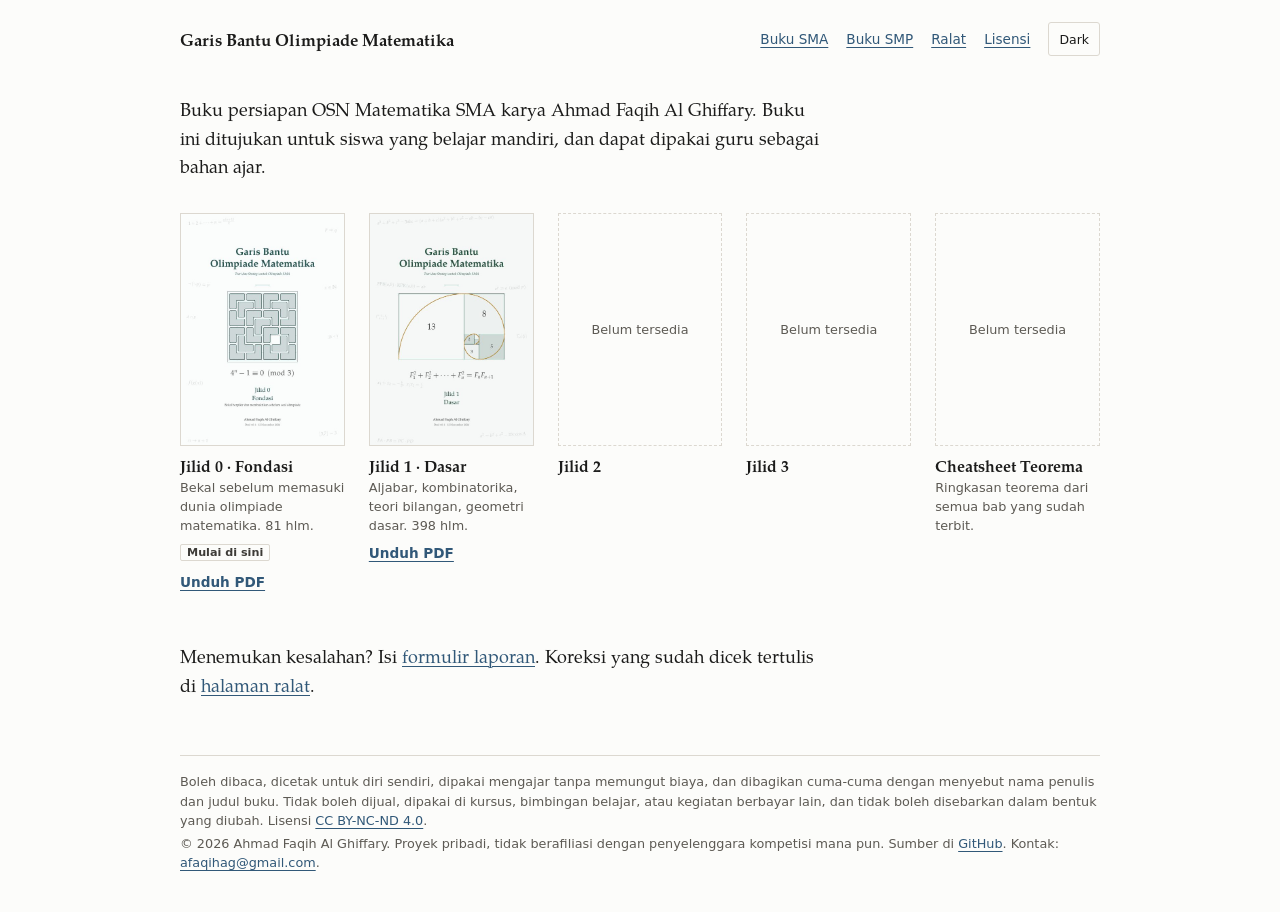
<file: docs/index.html>
<!doctype html>
<html lang="id">
<head>
  <meta charset="utf-8">
  <meta name="viewport" content="width=device-width, initial-scale=1">
  <meta name="color-scheme" content="light dark">
  <title>Garis Bantu Olimpiade Matematika</title>
  <meta name="description" content="Buku persiapan OSN Matematika SMA karya Ahmad Faqih Al Ghiffary. Buku ini ditujukan untuk siswa yang belajar mandiri, dan dapat dipakai guru sebagai bahan ajar.">
  <link rel="icon" href="favicon.ico" sizes="48x48">
  <link rel="icon" href="img/favicon-32.png" type="image/png" sizes="32x32">
  <link rel="apple-touch-icon" href="img/apple-touch-icon.png">
  <meta property="og:type" content="website">
  <meta property="og:locale" content="id_ID">
  <meta property="og:site_name" content="Garis Bantu Olimpiade Matematika">
  <meta property="og:title" content="Garis Bantu Olimpiade Matematika">
  <meta property="og:description" content="Buku persiapan OSN Matematika SMA karya Ahmad Faqih Al Ghiffary. Buku ini ditujukan untuk siswa yang belajar mandiri, dan dapat dipakai guru sebagai bahan ajar.">
  <meta property="og:url" content="https://afaqihag.github.io/garis-bantu-olimpiade-matematika/">
  <meta property="og:image" content="https://afaqihag.github.io/garis-bantu-olimpiade-matematika/img/og.png">
  <meta property="og:image:width" content="1200">
  <meta property="og:image:height" content="630">
  <meta property="og:image:alt" content="Judul buku dan sampul Jilid 0 dan Jilid 1">
  <meta name="twitter:card" content="summary_large_image">
  <script>
    /* Pasang tema tersimpan sebelum halaman tampil, agar tidak berkedip. Default terang. */
    try { if (localStorage.getItem("tema") === "dark") document.documentElement.setAttribute("data-theme", "dark"); } catch (e) {}
  </script>
  <link rel="preload" href="fonts/texgyrepagella-regular.woff2" as="font" type="font/woff2" crossorigin>
  <link rel="stylesheet" href="style.css?v=8">
</head>
<body>

  <div class="wrap">
    <header class="atas">
      <a class="merek" href="./">Garis Bantu Olimpiade Matematika</a>
      <nav aria-label="Utama">
        <a href="sma/">Buku SMA</a>
        <a href="smp/">Buku SMP</a>
        <a href="ralat/">Ralat</a>
        <a href="#lisensi">Lisensi</a>
        <button class="tema" type="button" hidden>Dark</button>
      </nav>
    </header>
  </div>

  <main class="wrap">
    <div class="intro">
      <p>Buku persiapan OSN Matematika SMA karya Ahmad Faqih Al Ghiffary. Buku ini ditujukan untuk siswa yang belajar mandiri, dan dapat dipakai guru sebagai bahan ajar.</p>
    </div>

    <!--
      Rak buku SMA. Tautan unduh di sini harus sama dengan di docs/sma/index.html.
      Jilid yang belum rilis: pakai <div class="sampul kosong">Belum tersedia</div> dan tanpa tautan unduh.
    -->
    <div class="rak" aria-label="Jilid SMA">
      <div class="buku">
        <a href="sma/#jilid-0"><img class="sampul" src="img/sampul-sma-0.jpg" width="480" height="679" alt="Sampul Jilid 0: Fondasi"></a>
        <h2><a href="sma/#jilid-0">Jilid 0 · Fondasi</a></h2>
        <p>Bekal sebelum memasuki dunia olimpiade matematika. 81 hlm.</p>
        <span class="mulai">Mulai di sini</span>
        <a class="unduh" href="https://github.com/AFaqihAG/garis-bantu-olimpiade-matematika/releases/download/sma-v0.1/GBOM-SMA-Jilid-0-v0.1.pdf">Unduh PDF</a>
      </div>
      <div class="buku">
        <a href="sma/#jilid-1"><img class="sampul" src="img/sampul-sma-1.jpg" width="480" height="679" alt="Sampul Jilid 1: Dasar"></a>
        <h2><a href="sma/#jilid-1">Jilid 1 · Dasar</a></h2>
        <p>Aljabar, kombinatorika, teori bilangan, geometri dasar. 398 hlm.</p>
        <a class="unduh" href="https://github.com/AFaqihAG/garis-bantu-olimpiade-matematika/releases/download/sma-v0.1/GBOM-SMA-Jilid-1-v0.1.pdf">Unduh PDF</a>
      </div>
      <div class="buku">
        <div class="sampul kosong">Belum tersedia</div>
        <h2>Jilid 2</h2>
      </div>
      <div class="buku">
        <div class="sampul kosong">Belum tersedia</div>
        <h2>Jilid 3</h2>
      </div>
      <div class="buku">
        <div class="sampul kosong">Belum tersedia</div>
        <h2><a href="sma/#cheatsheet">Cheatsheet Teorema</a></h2>
        <p>Ringkasan teorema dari semua bab yang sudah terbit.</p>
      </div>
    </div>

    <p class="catatan">Menemukan kesalahan? Isi <a href="https://forms.gle/X9PihbFZai924J546">formulir laporan</a>. Koreksi yang sudah dicek tertulis di <a href="ralat/">halaman ralat</a>.</p>
  </main>

  <footer id="lisensi">
    <div class="wrap"><div class="kecil">
      <p>Boleh dibaca, dicetak untuk diri sendiri, dipakai mengajar tanpa memungut biaya, dan dibagikan cuma-cuma dengan menyebut nama penulis dan judul buku. Tidak boleh dijual, dipakai di kursus, bimbingan belajar, atau kegiatan berbayar lain, dan tidak boleh disebarkan dalam bentuk yang diubah. Lisensi <a href="https://github.com/AFaqihAG/garis-bantu-olimpiade-matematika/blob/main/LICENSE">CC BY-NC-ND 4.0</a>.</p>
      <p>© 2026 Ahmad Faqih Al Ghiffary. Proyek pribadi, tidak berafiliasi dengan penyelenggara kompetisi mana pun. Sumber di <a href="https://github.com/AFaqihAG/garis-bantu-olimpiade-matematika">GitHub</a>. Kontak: <a href="mailto:afaqihag@gmail.com">afaqihag@gmail.com</a>.</p>
    </div></div>
  </footer>
  <script src="tema.js?v=1" defer></script>
</body>
</html>
</file>
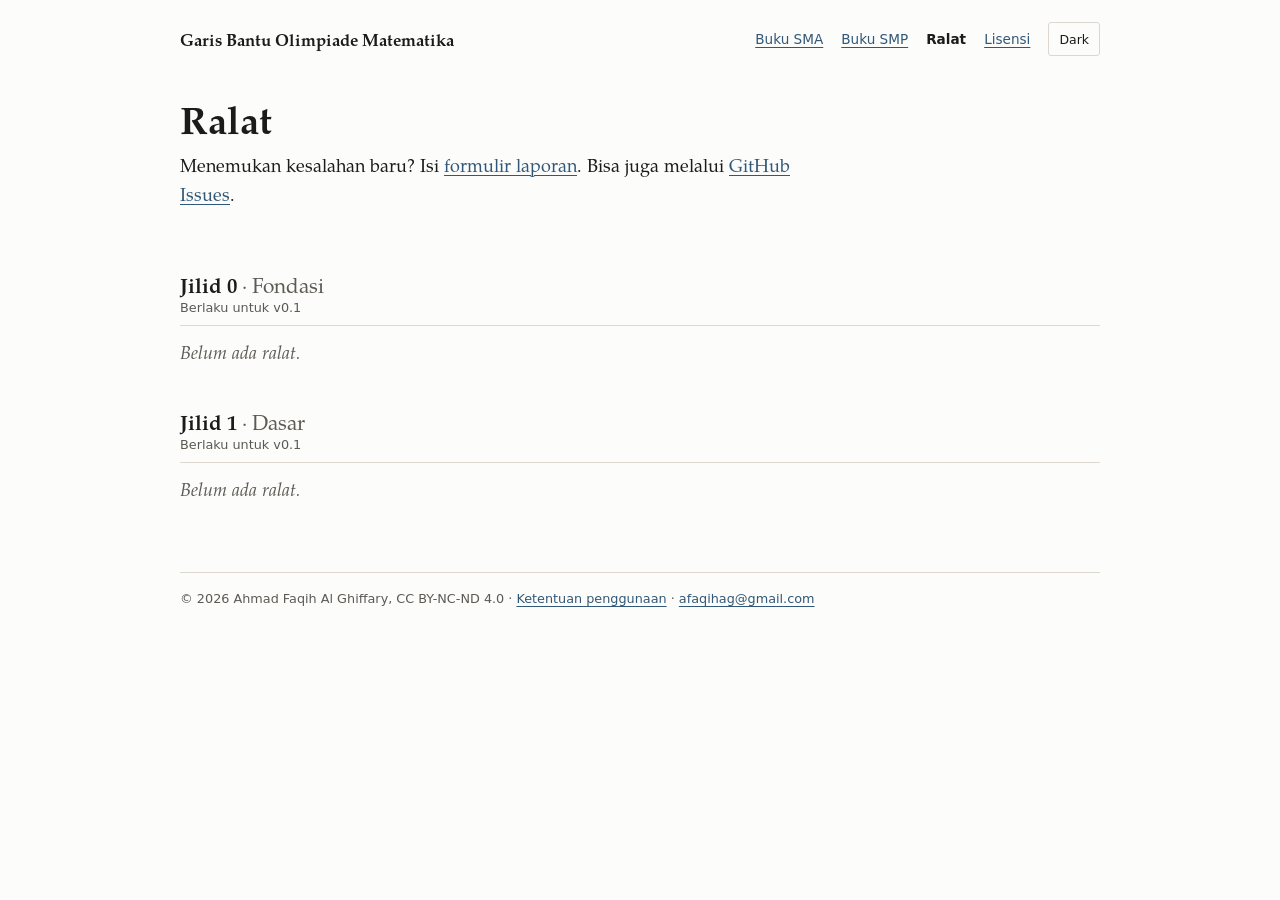
<file: docs/ralat/index.html>
<!doctype html>
<html lang="id">
<head>
  <meta charset="utf-8">
  <meta name="viewport" content="width=device-width, initial-scale=1">
  <meta name="color-scheme" content="light dark">
  <title>Ralat: Garis Bantu Olimpiade Matematika</title>
  <meta name="description" content="Daftar koreksi buku Garis Bantu Olimpiade Matematika, per jilid dan versi.">
  <link rel="icon" href="../favicon.ico" sizes="48x48">
  <link rel="icon" href="../img/favicon-32.png" type="image/png" sizes="32x32">
  <link rel="apple-touch-icon" href="../img/apple-touch-icon.png">
  <meta property="og:type" content="website">
  <meta property="og:locale" content="id_ID">
  <meta property="og:site_name" content="Garis Bantu Olimpiade Matematika">
  <meta property="og:title" content="Ralat: Garis Bantu Olimpiade Matematika">
  <meta property="og:description" content="Daftar koreksi buku Garis Bantu Olimpiade Matematika, per jilid dan versi.">
  <meta property="og:url" content="https://afaqihag.github.io/garis-bantu-olimpiade-matematika/ralat/">
  <meta property="og:image" content="https://afaqihag.github.io/garis-bantu-olimpiade-matematika/img/og.png">
  <meta property="og:image:width" content="1200">
  <meta property="og:image:height" content="630">
  <meta property="og:image:alt" content="Judul buku dan sampul Jilid 0 dan Jilid 1">
  <meta name="twitter:card" content="summary_large_image">
  <script>
    /* Pasang tema tersimpan sebelum halaman tampil, agar tidak berkedip. Default terang. */
    try { if (localStorage.getItem("tema") === "dark") document.documentElement.setAttribute("data-theme", "dark"); } catch (e) {}
  </script>
  <link rel="preload" href="../fonts/texgyrepagella-regular.woff2" as="font" type="font/woff2" crossorigin>
  <link rel="stylesheet" href="../style.css?v=8">
</head>
<body>

  <div class="wrap">
    <header class="atas">
      <a class="merek" href="../">Garis Bantu Olimpiade Matematika</a>
      <nav aria-label="Utama">
        <a href="../sma/">Buku SMA</a>
        <a href="../smp/">Buku SMP</a>
        <a href="./" aria-current="page">Ralat</a>
        <a href="../#lisensi">Lisensi</a>
        <button class="tema" type="button" hidden>Dark</button>
      </nav>
    </header>
  </div>

  <main class="wrap">
    <div class="intro">
      <h1>Ralat</h1>
      <p>Menemukan kesalahan baru? Isi <a href="https://forms.gle/X9PihbFZai924J546">formulir laporan</a>. Bisa juga melalui <a href="https://github.com/AFaqihAG/garis-bantu-olimpiade-matematika/issues/new?template=laporan-kesalahan.yml">GitHub Issues</a>.</p>
    </div>

    <!--
      ================================================================
      DATA RALAT
      ================================================================
      Untuk menambah koreksi, ganti <p class="kosong"> di jilid terkait dengan tabel:

      <div class="tabel-gulir">
        <table class="ralat-tabel">
          <thead><tr><th>Hlm.</th><th>Letak</th><th>Tertulis</th><th>Seharusnya</th><th>Diperbaiki di</th></tr></thead>
          <tbody>
            <tr><td>12</td><td>Contoh 1.3, baris 2</td><td class="salah">teks yang salah</td><td>teks yang benar</td><td>v0.1</td></tr>
          </tbody>
        </table>
      </div>

      Isi "Diperbaiki di" dengan "belum" jika koreksinya belum masuk rilis.
      Perbarui juga teks "Berlaku untuk" bila versi berubah.
      ================================================================
    -->

    <section class="ralat" aria-labelledby="r-jilid-0">
      <h2 id="r-jilid-0">Jilid 0 <span>· Fondasi</span></h2>
      <p class="versi">Berlaku untuk v0.1</p>
      <p class="kosong">Belum ada ralat.</p>
    </section>

    <section class="ralat" aria-labelledby="r-jilid-1">
      <h2 id="r-jilid-1">Jilid 1 <span>· Dasar</span></h2>
      <p class="versi">Berlaku untuk v0.1</p>
      <p class="kosong">Belum ada ralat.</p>
    </section>

    <!-- ======================= AKHIR DATA RALAT ======================= -->
  </main>

  <footer>
    <div class="wrap"><div class="kecil">
      <p>© 2026 Ahmad Faqih Al Ghiffary, CC BY-NC-ND 4.0 · <a href="../#lisensi">Ketentuan penggunaan</a> · <a href="mailto:afaqihag@gmail.com">afaqihag@gmail.com</a></p>
    </div></div>
  </footer>
  <script src="../tema.js?v=1" defer></script>
</body>
</html>
</file>
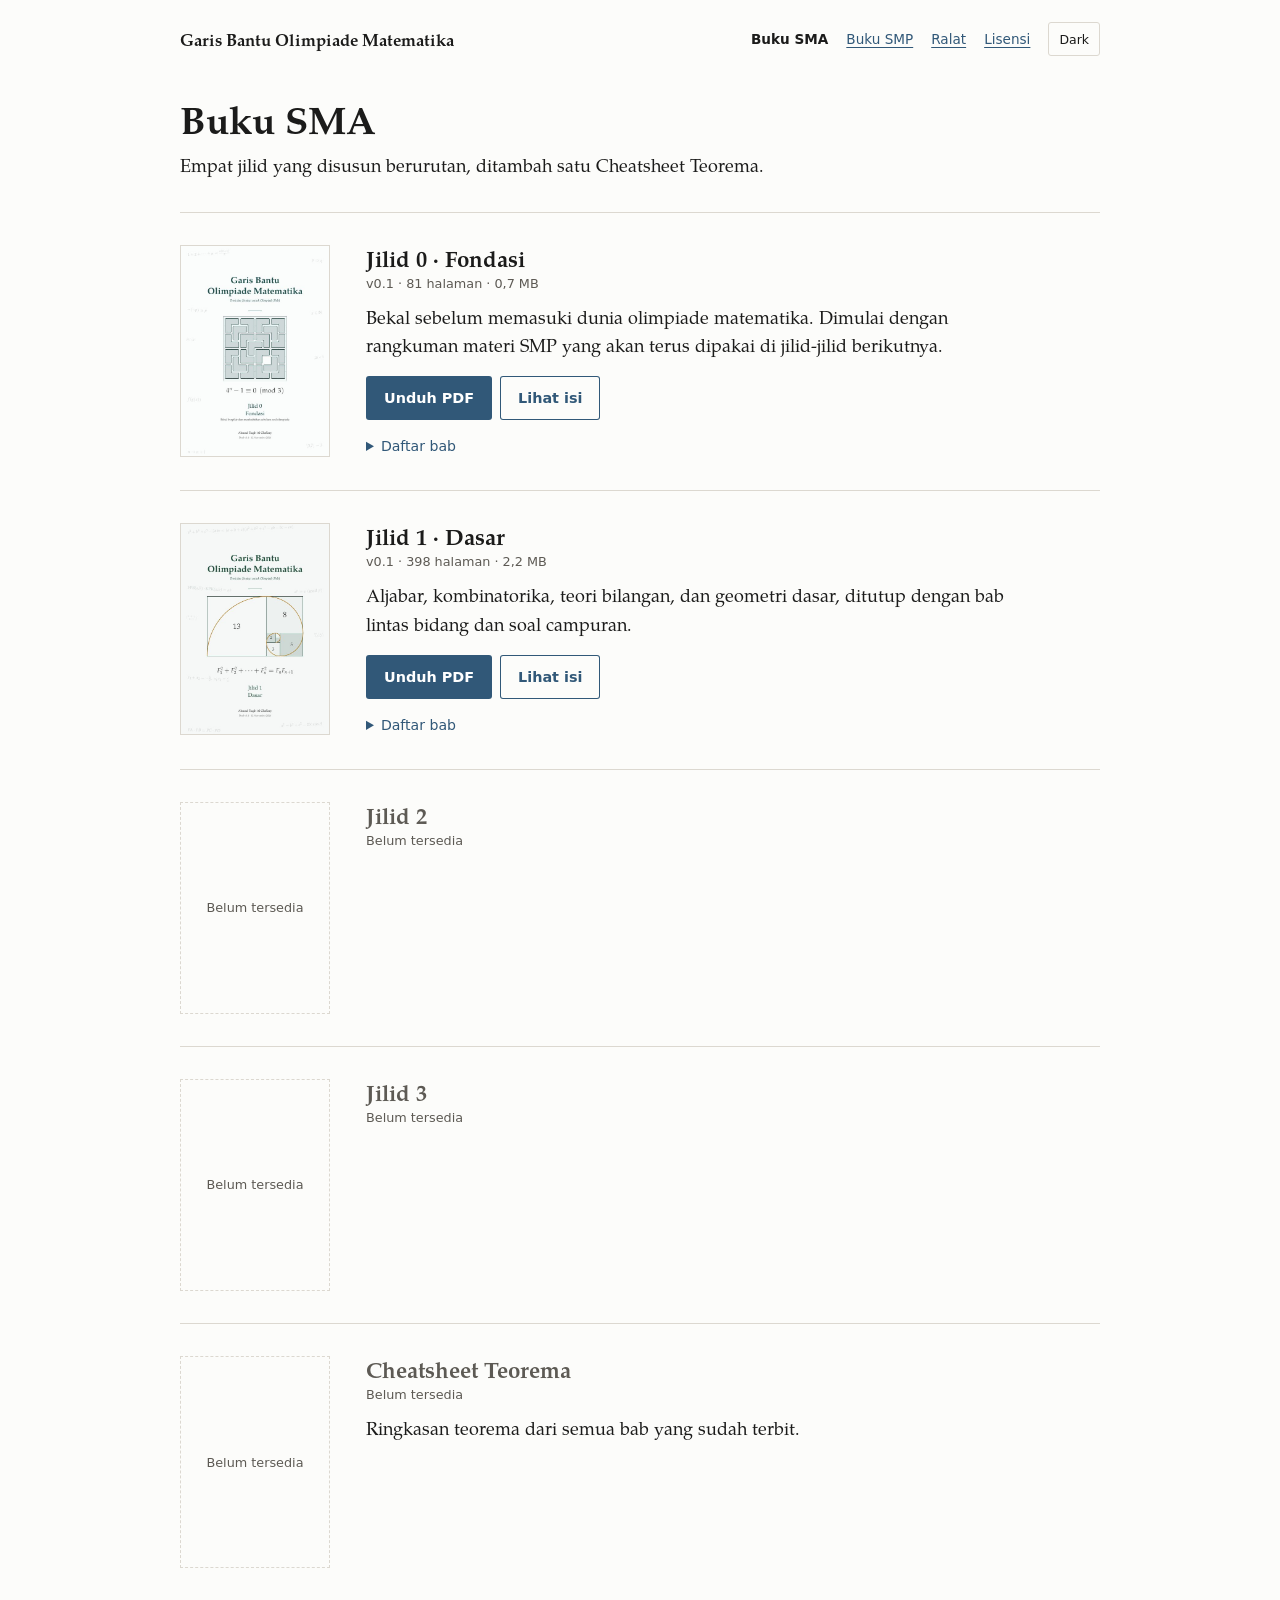
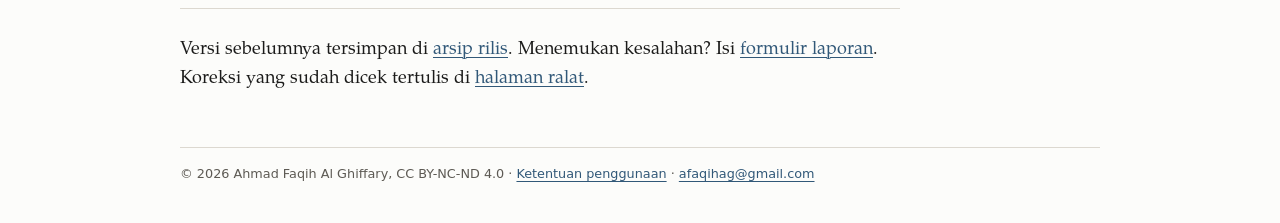
<file: docs/sma/index.html>
<!doctype html>
<html lang="id">
<head>
  <meta charset="utf-8">
  <meta name="viewport" content="width=device-width, initial-scale=1">
  <meta name="color-scheme" content="light dark">
  <title>Buku SMA: Garis Bantu Olimpiade Matematika</title>
  <meta name="description" content="Daftar bab, pratinjau isi, dan unduhan PDF jilid SMA Garis Bantu Olimpiade Matematika.">
  <link rel="icon" href="../favicon.ico" sizes="48x48">
  <link rel="icon" href="../img/favicon-32.png" type="image/png" sizes="32x32">
  <link rel="apple-touch-icon" href="../img/apple-touch-icon.png">
  <meta property="og:type" content="website">
  <meta property="og:locale" content="id_ID">
  <meta property="og:site_name" content="Garis Bantu Olimpiade Matematika">
  <meta property="og:title" content="Buku SMA: Garis Bantu Olimpiade Matematika">
  <meta property="og:description" content="Daftar bab, pratinjau isi, dan unduhan PDF jilid SMA Garis Bantu Olimpiade Matematika.">
  <meta property="og:url" content="https://afaqihag.github.io/garis-bantu-olimpiade-matematika/sma/">
  <meta property="og:image" content="https://afaqihag.github.io/garis-bantu-olimpiade-matematika/img/og.png">
  <meta property="og:image:width" content="1200">
  <meta property="og:image:height" content="630">
  <meta property="og:image:alt" content="Judul buku dan sampul Jilid 0 dan Jilid 1">
  <meta name="twitter:card" content="summary_large_image">
  <script>
    /* Pasang tema tersimpan sebelum halaman tampil, agar tidak berkedip. Default terang. */
    try { if (localStorage.getItem("tema") === "dark") document.documentElement.setAttribute("data-theme", "dark"); } catch (e) {}
  </script>
  <link rel="preload" href="../fonts/texgyrepagella-regular.woff2" as="font" type="font/woff2" crossorigin>
  <link rel="stylesheet" href="../style.css?v=8">
</head>
<body>

  <div class="wrap">
    <header class="atas">
      <a class="merek" href="../">Garis Bantu Olimpiade Matematika</a>
      <nav aria-label="Utama">
        <a href="./" aria-current="page">Buku SMA</a>
        <a href="../smp/">Buku SMP</a>
        <a href="../ralat/">Ralat</a>
        <a href="../#lisensi">Lisensi</a>
        <button class="tema" type="button" hidden>Dark</button>
      </nav>
    </header>
  </div>

  <main class="wrap">
    <div class="intro">
      <h1>Buku SMA</h1>
      <p>Empat jilid yang disusun berurutan, ditambah satu Cheatsheet Teorema.</p>
    </div>

    <!--
      ================================================================
      DATA RILIS SMA: TEMPAT YANG DIUBAH SAAT RILIS BARU
      ================================================================
      Setiap <article class="entri"> = satu jilid. Untuk rilis baru, ubah di entri terkait:
        - teks di <p class="meta">   (versi, jumlah halaman, ukuran)
        - href tombol Unduh PDF:
          https://github.com/AFaqihAG/garis-bantu-olimpiade-matematika/releases/download/<TAG>/<NAMA FILE>
          TAG       = sma-<versi>                       (mis. sma-v0.1)
          NAMA FILE = GBOM-SMA-Jilid-<n>-<versi>.pdf atau GBOM-SMA-Cheatsheet-<versi>.pdf
      Tombol "Lihat isi": pratinjau sebagian halaman, gambar di docs/img/pratinjau/sma-<n>/01.webp, 02.webp, ...
        data-jumlah = banyak gambar, data-total = jumlah halaman PDF, data-unduh = tautan PDF yang sama.
      Jilid yang belum dirilis: pakai class "entri belum", sampul <div class="sampul kosong">,
      dan tanpa tombol unduh.
      Tautan unduh yang sama juga ada di rak buku pada docs/index.html.
      ================================================================
    -->

    <article class="entri" id="jilid-0">
      <a class="perbesar" href="../img/sampul-sma-0-besar.jpg" aria-label="Perbesar sampul Jilid 0"><img class="sampul" src="../img/sampul-sma-0.jpg" width="480" height="679" alt="Sampul Jilid 0: Fondasi"></a>
      <div>
        <h2>Jilid 0 · Fondasi</h2>
        <p class="meta">v0.1 · 81 halaman · 0,7 MB</p>
        <p class="ringkas">Bekal sebelum memasuki dunia olimpiade matematika. Dimulai dengan rangkuman materi SMP yang akan terus dipakai di jilid-jilid berikutnya.</p>
        <p class="aksi"><a class="tombol" href="https://github.com/AFaqihAG/garis-bantu-olimpiade-matematika/releases/download/sma-v0.1/GBOM-SMA-Jilid-0-v0.1.pdf">Unduh PDF</a> <a class="tombol kedua lihat-isi" href="../img/pratinjau/sma-0/01.webp" data-galeri="../img/pratinjau/sma-0/" data-jumlah="16" data-judul="Jilid 0" data-unduh="https://github.com/AFaqihAG/garis-bantu-olimpiade-matematika/releases/download/sma-v0.1/GBOM-SMA-Jilid-0-v0.1.pdf" data-total="81">Lihat isi</a></p>
        <details>
          <summary>Daftar bab</summary>
          <ol>
            <li value="0" style="list-style:none">Bekal dari SMP</li>
            <li>Cara Belajar Problem Solving</li>
            <li>Bahasa Matematika</li>
            <li>Fungsi Dasar</li>
            <li>Teknik Pembuktian</li>
            <li>Pengantar Menulis Solusi</li>
          </ol>
        </details>
      </div>
    </article>

    <article class="entri" id="jilid-1">
      <a class="perbesar" href="../img/sampul-sma-1-besar.jpg" aria-label="Perbesar sampul Jilid 1"><img class="sampul" src="../img/sampul-sma-1.jpg" width="480" height="679" alt="Sampul Jilid 1: Dasar"></a>
      <div>
        <h2>Jilid 1 · Dasar</h2>
        <p class="meta">v0.1 · 398 halaman · 2,2 MB</p>
        <p class="ringkas">Aljabar, kombinatorika, teori bilangan, dan geometri dasar, ditutup dengan bab lintas bidang dan soal campuran.</p>
        <p class="aksi"><a class="tombol" href="https://github.com/AFaqihAG/garis-bantu-olimpiade-matematika/releases/download/sma-v0.1/GBOM-SMA-Jilid-1-v0.1.pdf">Unduh PDF</a> <a class="tombol kedua lihat-isi" href="../img/pratinjau/sma-1/01.webp" data-galeri="../img/pratinjau/sma-1/" data-jumlah="18" data-judul="Jilid 1" data-unduh="https://github.com/AFaqihAG/garis-bantu-olimpiade-matematika/releases/download/sma-v0.1/GBOM-SMA-Jilid-1-v0.1.pdf" data-total="398">Lihat isi</a></p>
        <details>
          <summary>Daftar bab</summary>
          <ol>
            <li>Manipulasi Aljabar dan Bentuk Akar</li>
            <li>Aturan Pencacahan, Permutasi, dan Kombinasi</li>
            <li>Keterbagian, FPB, dan KPK</li>
            <li>Sudut dan Kesebangunan</li>
            <li>Polinomial dan Binomial Newton</li>
            <li>Luas Bidang dan Panjang Sisi</li>
            <li>Kongruensi dan Digit</li>
            <li>Barisan dan Deret</li>
            <li>Inklusi-Eksklusi dan Peluang</li>
            <li>Lingkaran dan Segiempat Tali Busur</li>
            <li>Nilai Mutlak, Floor, dan Logaritma</li>
            <li>Trigonometri dan Koordinat</li>
            <li>Rekursi dan Sarang Merpati</li>
            <li>AM-GM dan Ketaksamaan Dasar</li>
            <li>Lintas Bidang</li>
            <li>Soal Campuran</li>
          </ol>
        </details>
      </div>
    </article>

    <article class="entri belum" id="jilid-2">
      <div class="sampul kosong">Belum tersedia</div>
      <div>
        <h2>Jilid 2</h2>
        <p class="meta">Belum tersedia</p>
      </div>
    </article>

    <article class="entri belum" id="jilid-3">
      <div class="sampul kosong">Belum tersedia</div>
      <div>
        <h2>Jilid 3</h2>
        <p class="meta">Belum tersedia</p>
      </div>
    </article>

    <article class="entri belum" id="cheatsheet">
      <div class="sampul kosong">Belum tersedia</div>
      <div>
        <h2>Cheatsheet Teorema</h2>
        <p class="meta">Belum tersedia</p>
        <p class="ringkas">Ringkasan teorema dari semua bab yang sudah terbit.</p>
      </div>
    </article>
    <!-- ======================= AKHIR DATA RILIS SMA ======================= -->

    <p class="penutup">Versi sebelumnya tersimpan di <a href="https://github.com/AFaqihAG/garis-bantu-olimpiade-matematika/releases">arsip rilis</a>. Menemukan kesalahan? Isi <a href="https://forms.gle/X9PihbFZai924J546">formulir laporan</a>. Koreksi yang sudah dicek tertulis di <a href="../ralat/">halaman ralat</a>.</p>
  </main>

  <footer>
    <div class="wrap"><div class="kecil">
      <p>© 2026 Ahmad Faqih Al Ghiffary, CC BY-NC-ND 4.0 · <a href="../#lisensi">Ketentuan penggunaan</a> · <a href="mailto:afaqihag@gmail.com">afaqihag@gmail.com</a></p>
    </div></div>
  </footer>
  <script src="../tema.js?v=1" defer></script>
  <script src="../pratinjau.js?v=1" defer></script>
</body>
</html>
</file>
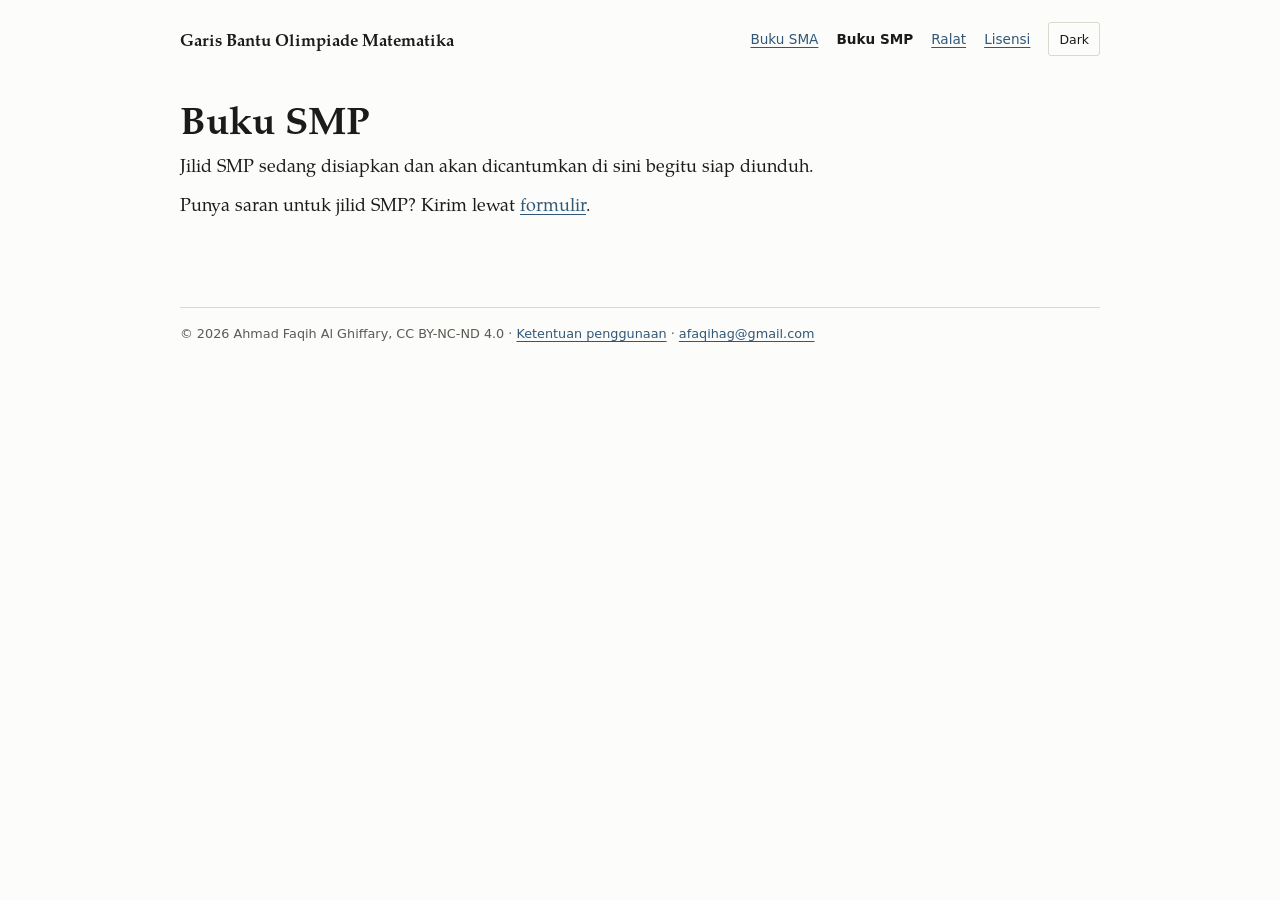
<file: docs/smp/index.html>
<!doctype html>
<html lang="id">
<head>
  <meta charset="utf-8">
  <meta name="viewport" content="width=device-width, initial-scale=1">
  <meta name="color-scheme" content="light dark">
  <title>Buku SMP: Garis Bantu Olimpiade Matematika</title>
  <meta name="description" content="Jilid SMP buku Garis Bantu Olimpiade Matematika sedang disiapkan.">
  <link rel="icon" href="../favicon.ico" sizes="48x48">
  <link rel="icon" href="../img/favicon-32.png" type="image/png" sizes="32x32">
  <link rel="apple-touch-icon" href="../img/apple-touch-icon.png">
  <meta property="og:type" content="website">
  <meta property="og:locale" content="id_ID">
  <meta property="og:site_name" content="Garis Bantu Olimpiade Matematika">
  <meta property="og:title" content="Buku SMP: Garis Bantu Olimpiade Matematika">
  <meta property="og:description" content="Jilid SMP buku Garis Bantu Olimpiade Matematika sedang disiapkan.">
  <meta property="og:url" content="https://afaqihag.github.io/garis-bantu-olimpiade-matematika/smp/">
  <meta property="og:image" content="https://afaqihag.github.io/garis-bantu-olimpiade-matematika/img/og.png">
  <meta property="og:image:width" content="1200">
  <meta property="og:image:height" content="630">
  <meta property="og:image:alt" content="Judul buku dan sampul Jilid 0 dan Jilid 1">
  <meta name="twitter:card" content="summary_large_image">
  <script>
    /* Pasang tema tersimpan sebelum halaman tampil, agar tidak berkedip. Default terang. */
    try { if (localStorage.getItem("tema") === "dark") document.documentElement.setAttribute("data-theme", "dark"); } catch (e) {}
  </script>
  <link rel="preload" href="../fonts/texgyrepagella-regular.woff2" as="font" type="font/woff2" crossorigin>
  <link rel="stylesheet" href="../style.css?v=8">
</head>
<body>

  <div class="wrap">
    <header class="atas">
      <a class="merek" href="../">Garis Bantu Olimpiade Matematika</a>
      <nav aria-label="Utama">
        <a href="../sma/">Buku SMA</a>
        <a href="./" aria-current="page">Buku SMP</a>
        <a href="../ralat/">Ralat</a>
        <a href="../#lisensi">Lisensi</a>
        <button class="tema" type="button" hidden>Dark</button>
      </nav>
    </header>
  </div>

  <main class="wrap">
    <div class="intro">
      <h1>Buku SMP</h1>
      <p>Jilid SMP sedang disiapkan dan akan dicantumkan di sini begitu siap diunduh.</p>
      <p>Punya saran untuk jilid SMP? Kirim lewat <a href="https://forms.gle/X9PihbFZai924J546">formulir</a>.</p>
    </div>
  </main>

  <footer>
    <div class="wrap"><div class="kecil">
      <p>© 2026 Ahmad Faqih Al Ghiffary, CC BY-NC-ND 4.0 · <a href="../#lisensi">Ketentuan penggunaan</a> · <a href="mailto:afaqihag@gmail.com">afaqihag@gmail.com</a></p>
    </div></div>
  </footer>
  <script src="../tema.js?v=1" defer></script>
</body>
</html>
</file>
<file: docs/style.css>
/* Garis Bantu Olimpiade Matematika: gaya situs (layout "rak buku")
   Setiap kali file ini diubah, naikkan angka ?v= pada tautan style.css
   di docs/index.html, docs/sma/index.html, docs/smp/index.html, dan docs/ralat/index.html.
   Tema gelap diatur oleh docs/tema.js (tombol Dark/Light di header).

   Aturan identitas:
   - Teks hitam/abu-abu. Aksen biru (--aksen) hanya untuk tautan dan tombol.
   - Merah (--koreksi) hanya untuk ralat.
   - Huruf teks sama dengan buku: TeX Gyre Pagella (docs/fonts, lisensi GUST).
     Menu, label, dan keterangan kecil memakai font sistem.
   - Sampul yang tampil adalah sampul asli dari PDF (docs/img/sampul-<jenjang>-<n>.jpg). */

@font-face { font-family: "Pagella"; src: url(fonts/texgyrepagella-regular.woff2) format("woff2"); font-weight: 400; font-display: swap; }
@font-face { font-family: "Pagella"; src: url(fonts/texgyrepagella-italic.woff2) format("woff2"); font-weight: 400; font-style: italic; font-display: swap; }
@font-face { font-family: "Pagella"; src: url(fonts/texgyrepagella-bold.woff2) format("woff2"); font-weight: 700; font-display: swap; }

:root {
  --teks: "Pagella", "Palatino Linotype", Palatino, "Book Antiqua", Georgia, serif;
  --ui: system-ui, -apple-system, "Segoe UI", Roboto, "Helvetica Neue", Arial, sans-serif;
  --bg: #fcfcfa;
  --fg: #1b1b1a;
  --fg-2: #3d3b37;
  --muted: #5d5a54;
  --line: #dcd8d0;
  --kertas: #ffffff;
  --aksen: #315878;
  --on-aksen: #ffffff;
  --koreksi: #b43b32;
  color-scheme: light;
}
:root[data-theme="dark"] {
  color-scheme: dark;
  --bg: #141517;
  --fg: #e9e7e2;
  --fg-2: #cbc8c1;
  --muted: #a6a39c;
  --line: #36383c;
  --kertas: #1d1f22;
  --aksen: #8fb4d6;
  --on-aksen: #0f1419;
  --koreksi: #f08a80;
}

* { box-sizing: border-box; }
html { scroll-behavior: smooth; }
body {
  margin: 0; background: var(--bg); color: var(--fg);
  font: 18px/1.6 var(--teks); -webkit-font-smoothing: antialiased;
}
p { margin: 0; }
h1, h2, h3 { margin: 0; font-weight: 700; line-height: 1.2; }
a { color: var(--aksen); text-underline-offset: 3px; text-decoration-thickness: 1px; }
a:hover { text-decoration-thickness: 2px; }
img { max-width: 100%; height: auto; }
.wrap { max-width: 60rem; margin: 0 auto; padding: 0 20px; }
.kecil { font: .8rem/1.5 var(--ui); color: var(--muted); }

/* Header */
.atas { display: flex; flex-wrap: wrap; justify-content: space-between; align-items: center; gap: 8px 24px; padding: 20px 0 0; }
.merek { font-weight: 700; font-size: 1.05rem; color: var(--fg); text-decoration: none; padding: 6px 0; }
.atas nav { display: flex; flex-wrap: wrap; align-items: center; gap: 4px 18px; font: .85rem var(--ui); }
.atas nav a { padding: 8px 0; white-space: nowrap; }
.atas nav a[aria-current="page"] { color: var(--fg); text-decoration: none; font-weight: 600; }
.tema {
  min-height: 34px; padding: 0 10px; border: 1px solid var(--line); border-radius: 3px; background: transparent;
  color: var(--fg); font: 500 .78rem var(--ui); cursor: pointer;
}
.tema:hover { border-color: var(--fg); }
.tema[hidden] { display: none; }

/* Pembuka halaman */
.intro { padding: 36px 0 32px; max-width: 36em; }
.intro h1 { font-size: clamp(1.8rem, 4.4vw, 2.4rem); margin-bottom: 10px; }
.intro p + p { margin-top: 10px; }
.jejak { padding-top: 16px; font: .8rem var(--ui); color: var(--muted); }

/* Tombol */
.tombol {
  display: inline-flex; align-items: center; min-height: 44px; padding: 0 18px;
  background: var(--aksen); color: var(--on-aksen); border-radius: 3px;
  font: 600 .9rem var(--ui); text-decoration: none;
}
.tombol:hover { filter: brightness(1.1); }

/* Sampul */
.sampul { display: block; width: 100%; height: auto; align-self: start; aspect-ratio: 210 / 297; border: 1px solid var(--line); background: var(--kertas); object-fit: cover; }
.sampul.kosong {
  display: flex; align-items: center; justify-content: center; padding: 12px; text-align: center;
  background: transparent; border-style: dashed; font: .8rem var(--ui); color: var(--muted);
}

/* Beranda: rak buku */
.rak { display: grid; grid-template-columns: repeat(auto-fill, minmax(150px, 1fr)); gap: 36px 24px; }
.buku h2 { font-size: 1rem; margin-top: 10px; }
.buku h2 a { color: inherit; text-decoration: none; }
.buku h2 a:hover { text-decoration: underline; }
.buku p { font: .8rem/1.5 var(--ui); color: var(--muted); margin-top: 2px; }
.buku .mulai {
  display: inline-block; margin-top: 8px; padding: 1px 6px; border: 1px solid var(--line); border-radius: 2px;
  font: 600 .7rem var(--ui); color: var(--fg-2);
}
.buku .unduh { display: block; margin-top: 6px; font: 600 .85rem var(--ui); padding: 4px 0; }
.catatan { margin-top: 48px; max-width: 36em; }

/* Halaman jenjang */
.entri {
  display: grid; grid-template-columns: 150px minmax(0, 1fr); gap: 20px 36px;
  padding: 32px 0; border-top: 1px solid var(--line); scroll-margin-top: 16px;
}
.entri h2 { font-size: 1.4rem; }
.entri .meta { font: .8rem var(--ui); color: var(--muted); margin: 4px 0 12px; }
.entri .ringkas { max-width: 36em; }
.entri .aksi { margin-top: 16px; display: flex; flex-wrap: wrap; gap: 8px; }
.entri.belum h2 { color: var(--muted); }
details { margin-top: 14px; font: .88rem var(--ui); }
summary { cursor: pointer; padding: 4px 0; color: var(--aksen); }
details ol { font: .95rem/1.55 var(--teks); margin: 8px 0 0; padding-left: 1.6em; columns: 2; column-gap: 32px; }
details li { break-inside: avoid; }

/* Tombol kedua (garis tepi), mis. "Lihat isi" di samping "Unduh PDF" */
.tombol.kedua { background: transparent; color: var(--aksen); box-shadow: inset 0 0 0 1px var(--aksen); }
.tombol.kedua:hover { filter: none; background: color-mix(in srgb, var(--aksen) 8%, transparent); }

/* Pratinjau (docs/pratinjau.js): sampul dan isi buku dibuka di atas halaman */
.perbesar { display: block; align-self: start; cursor: zoom-in; }
.perbesar:focus-visible { outline: 2px solid var(--aksen); outline-offset: 3px; }
.perbesar .sampul { transition: box-shadow .15s; }
.perbesar:hover .sampul { box-shadow: 0 4px 14px rgba(0, 0, 0, .18); }
.pratinjau-buka { overflow: hidden; }
dialog.pratinjau {
  width: 100%; height: 100%; max-width: none; max-height: none; margin: 0; padding: 0;
  border: 0; background: transparent; color: #e9e7e2; overflow: auto; overscroll-behavior: contain;
  font: .85rem/1.5 var(--ui);
}
dialog.pratinjau[open] { display: flex; flex-direction: column; }
dialog.pratinjau::backdrop { background: rgba(12, 13, 15, .88); backdrop-filter: blur(4px); }
.pratinjau .bilah {
  position: sticky; top: 0; z-index: 1; display: flex; align-items: center; gap: 10px;
  padding: 10px 12px; background: rgba(12, 13, 15, .75); backdrop-filter: blur(6px);
}
.pratinjau .posisi { flex: 1; min-width: 0; font-weight: 600; white-space: nowrap; overflow: hidden; text-overflow: ellipsis; }
.pratinjau .bilah a, .pratinjau button {
  display: inline-flex; align-items: center; min-height: 38px; padding: 0 14px;
  border: 1px solid rgba(255, 255, 255, .45); border-radius: 3px; background: rgba(12, 13, 15, .6);
  color: #fff; font: 600 .85rem var(--ui); text-decoration: none; cursor: pointer; white-space: nowrap;
}
.pratinjau .bilah a:hover, .pratinjau button:hover:not(:disabled) { border-color: #fff; }
.pratinjau button:disabled { opacity: .35; cursor: default; }
.pratinjau [hidden] { display: none !important; }
.pratinjau figure {
  flex: 1 0 auto; margin: 0; padding: 12px 16px 24px; box-sizing: border-box;
  display: flex; flex-direction: column; align-items: center; justify-content: center; gap: 12px;
}
.pratinjau img {
  display: block; max-width: min(100%, 900px); max-height: calc(100dvh - 120px);
  width: auto; height: auto; background: #fff; box-shadow: 0 10px 40px rgba(0, 0, 0, .5);
}
.pratinjau.panjang figure { justify-content: flex-start; }
.pratinjau.panjang img { width: min(100%, 900px); max-height: none; aspect-ratio: 1000 / 1415; }
.pratinjau figcaption { max-width: 40em; text-align: center; }
.pratinjau figcaption:empty { display: none; }
.pratinjau .akhir {
  flex: 1 0 auto; max-width: 28em; margin: 0 auto; padding: 18vh 16px 24px; text-align: center; font: 1.05rem/1.6 var(--teks);
}
.pratinjau .akhir .tombol { margin-top: 18px; }
.pratinjau .navigasi {
  position: sticky; bottom: 0; margin-top: auto; display: flex; justify-content: center; gap: 12px;
  padding: 10px 12px calc(10px + env(safe-area-inset-bottom)); background: rgba(12, 13, 15, .75); backdrop-filter: blur(6px);
}

.penutup { margin-top: 8px; padding-top: 24px; border-top: 1px solid var(--line); max-width: 40em; }

/* Ralat */
.ralat { padding-top: 32px; }
.ralat h2 { font-size: 1.3rem; }
.ralat h2 span { color: var(--muted); font-weight: 400; }
.ralat .versi { font: .8rem var(--ui); color: var(--muted); margin: 2px 0 10px; }
.ralat .kosong { padding: 12px 0; border-top: 1px solid var(--line); color: var(--muted); font-style: italic; }
.tabel-gulir { overflow-x: auto; }
table.ralat-tabel { width: 100%; min-width: 640px; border-collapse: collapse; font-size: .95rem; }
.ralat-tabel th {
  text-align: left; font: 500 .72rem var(--ui); color: var(--muted);
  padding: 0 16px 8px 0; border-bottom: 1px solid var(--fg);
}
.ralat-tabel td { padding: 12px 16px 12px 0; border-bottom: 1px solid var(--line); vertical-align: top; }
.ralat-tabel .salah { color: var(--koreksi); text-decoration: line-through; }

/* Footer */
footer { margin: 56px auto 40px; }
footer .wrap > div { padding-top: 16px; border-top: 1px solid var(--line); }
footer p + p { margin-top: 4px; }

@media (max-width: 40rem) {
  .rak { grid-template-columns: repeat(2, minmax(0, 1fr)); gap: 32px 16px; }
  .rak .sampul.kosong { aspect-ratio: auto; min-height: 72px; }
  .entri { grid-template-columns: 88px minmax(0, 1fr); gap: 16px; }
  details ol { columns: 1; }
}
</file>
